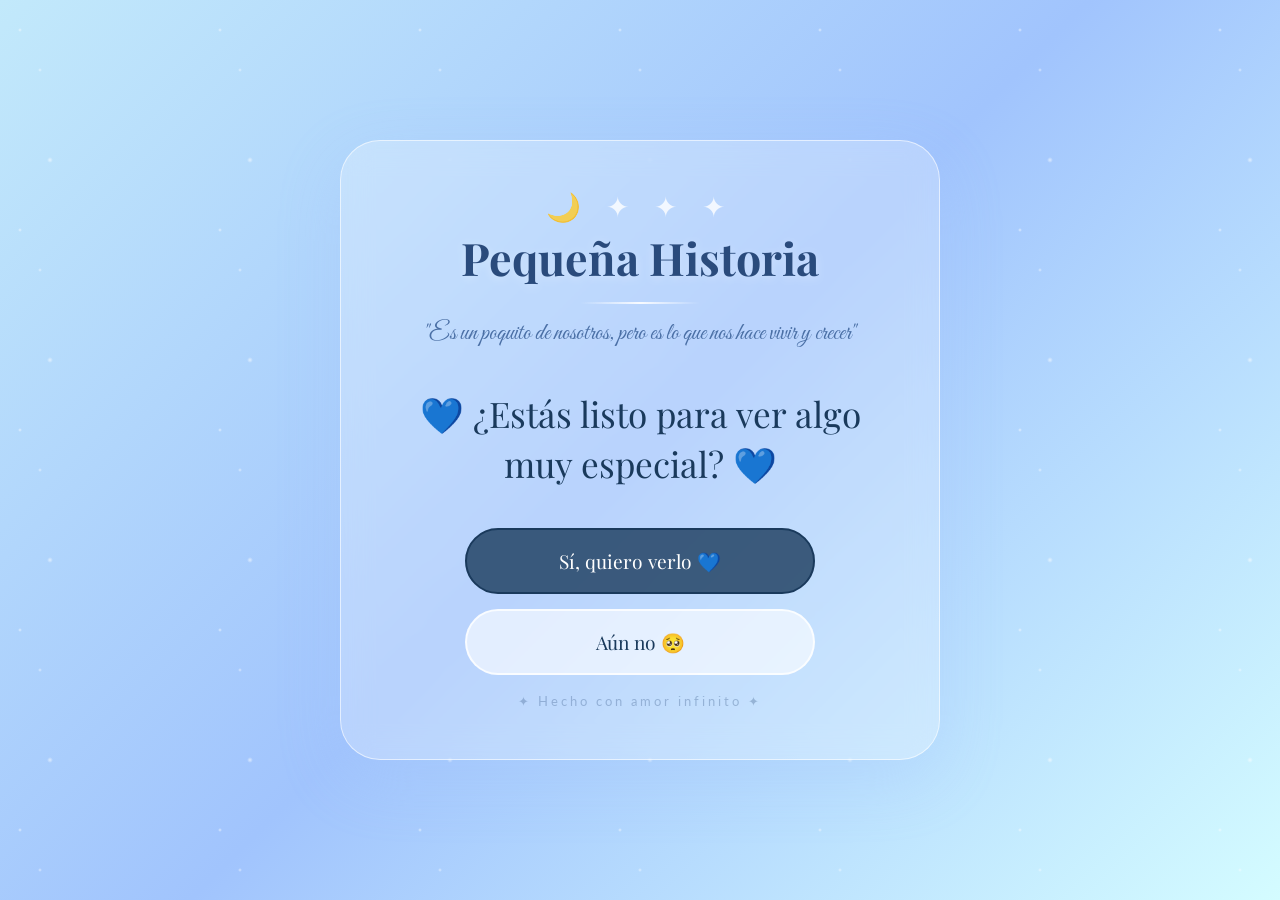
<file: index.html>
<!DOCTYPE html>
<html lang="es">
<head>
    <meta charset="UTF-8">
    <meta name="viewport" content="width=device-width, initial-scale=1.0">
    <title>💙 Nuestro Libro 💙</title>
    <link rel="stylesheet" href="css/estilos.css">
    <link rel="stylesheet" href="css/portada.css">
    <link rel="stylesheet" href="css/responsive.css">
</head>
<body>
    <div class="container-portada">
        <div class="ornament">🌙 ✦ ✦ ✦</div>
        
        <h1>Pequeña Historia</h1>
        <div class="divider-line"></div>
        <p class="subtitle">"Es un poquito de nosotros, pero es lo que nos hace vivir y crecer"</p>

        <div class="cover-question">
            💙 ¿Estás listo para ver algo muy especial? 💙
        </div>

        <div class="cover-buttons">
            <button class="cover-btn yes-btn" onclick="abrirLibro()">Sí, quiero verlo 💙</button>
            <button class="cover-btn no-btn" id="noBtn" onclick="noAbrirLibro()">Aún no 🥺</button>
        </div>
        
        <div class="footer-note">✦ Hecho con amor infinito ✦</div>
    </div>

    <!-- Scripts -->
    <script src="js/portada.js"></script>
</body>
</html>
</file>
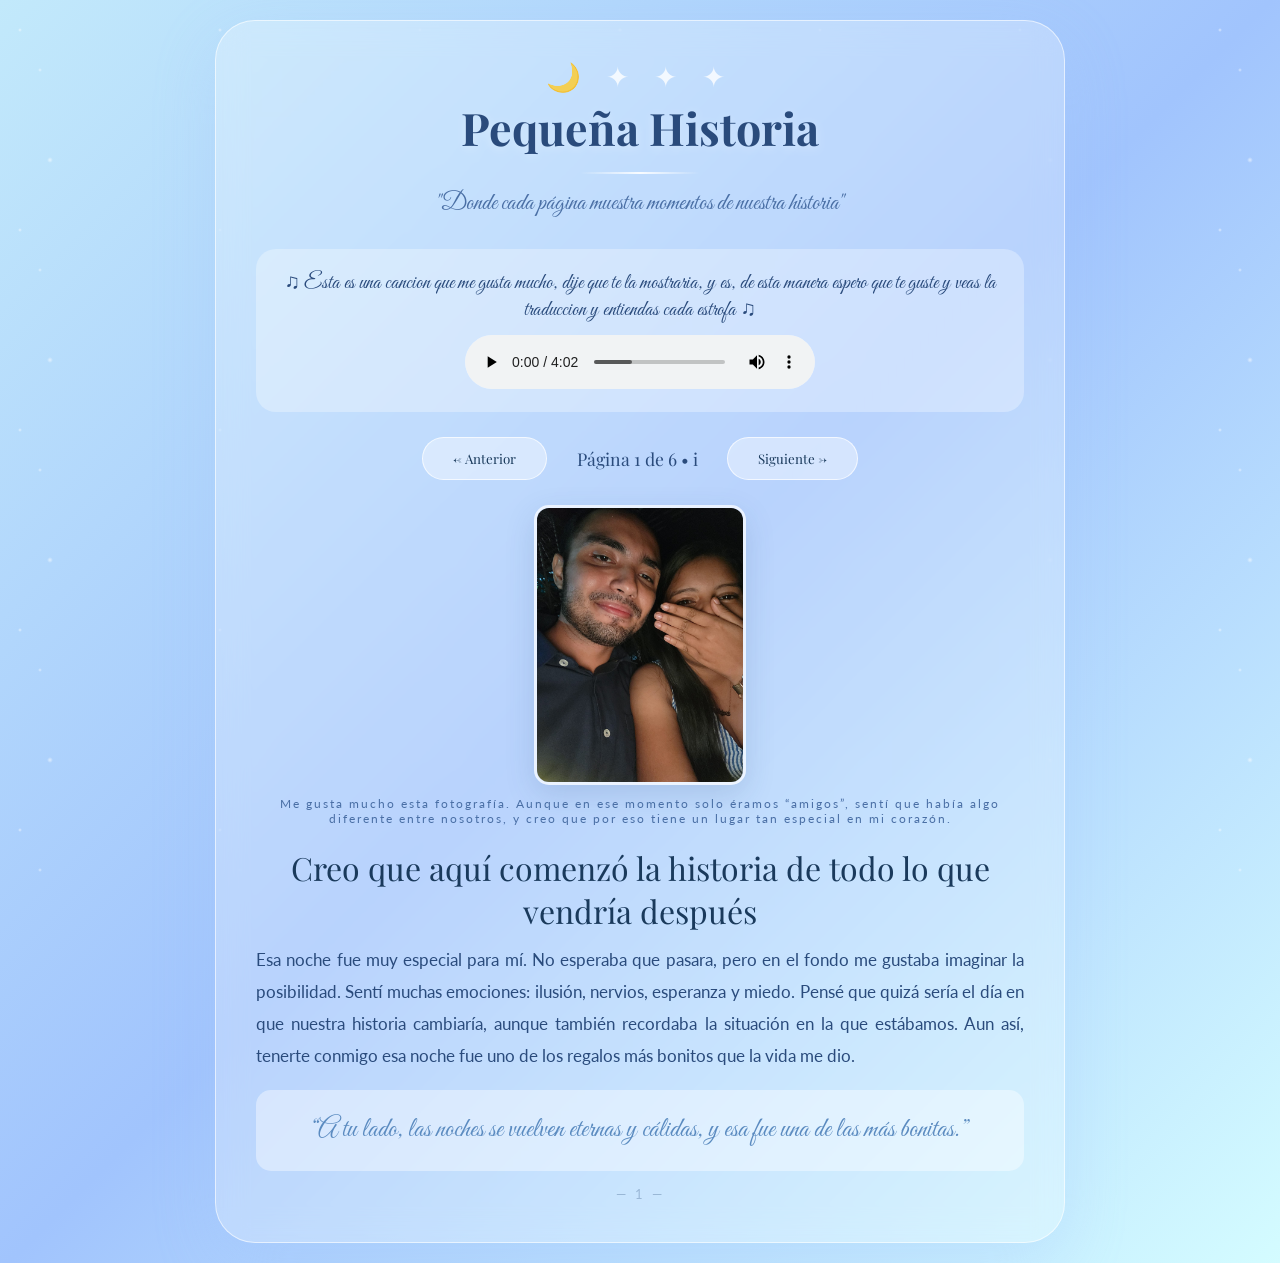
<file: libro.html>
<!DOCTYPE html>
<html lang="es">
<head>
    <meta charset="UTF-8">
    <meta name="viewport" content="width=device-width, initial-scale=1.0">
    <title>💙 Nuestro Libro💙</title>
    <link rel="stylesheet" href="css/estilos.css">
    <link rel="stylesheet" href="css/libro.css">
    <link rel="stylesheet" href="css/responsive.css">
</head>
<body>
    <div class="container">
        <div class="ornament">🌙 ✦ ✦ ✦</div>

        <div class="header">
            <h1>Pequeña Historia</h1>
            <div class="divider-line"></div>
            <p class="subtitle">"Donde cada página muestra momentos de nuestra historia"</p>
        </div>

        <!-- Reproductor de Música -->
        <div class="music-player">
            <span class="music-label">♫ Esta es una cancion que me gusta mucho, dije que te la mostraria, y es, de esta manera 
                 espero que te guste y veas la traduccion y entiendas cada estrofa ♫</span>
            <audio controls loop>
                <source src="music/pami - all in.mp3" type="audio/mpeg">
                Tu navegador no soporta el audio.
            </audio>
        </div>

        <!-- Controles -->
        <div class="book-controls">
            <button onclick="previousPage()">← Anterior</button>
            <span class="page-counter" id="pageCounter">Página 1 de 5</span>
            <button onclick="nextPage()">Siguiente →</button>
        </div>

<!-- ===================== PÁGINA 1 ===================== -->
<div class="page active" data-page="0">
    <div class="page-image">
        <img src="img/1.jpg" alt="Noche estrellada">
        <div class="image-caption">
            Me gusta mucho esta fotografía. Aunque en ese momento solo éramos “amigos”, sentí que había algo diferente entre nosotros, y creo que por eso tiene un lugar tan especial en mi corazón.
        </div>
    </div>

    <div class="page-title">
        Creo que aquí comenzó la historia de todo lo que vendría después
    </div>

    <div class="page-content">
        <p>
            Esa noche fue muy especial para mí. No esperaba que pasara, pero en el fondo me gustaba imaginar la posibilidad. Sentí muchas emociones: ilusión, nervios, esperanza y miedo. Pensé que quizá sería el día en que nuestra historia cambiaría, aunque también recordaba la situación en la que estábamos. Aun así, tenerte conmigo esa noche fue uno de los regalos más bonitos que la vida me dio.
        </p>

        <div class="page-dedication">
            “A tu lado, las noches se vuelven eternas y cálidas, y esa fue una de las más bonitas.”
        </div>
    </div>

    <div class="page-number">— 1 —</div>
</div>


<!-- ===================== PÁGINA 2 ===================== -->
<div class="page" data-page="1">
    <div class="page-image">
        <img src="img/2.jpg" alt="Momento feliz">
        <div class="image-caption">
            Esta fotografía me encanta. Se nota en mi sonrisa lo feliz que estaba.
        </div>
    </div>

    <div class="page-title">
        Uno de los días más bonitos, cuando empezó algo que sabíamos que no sería fácil, pero tampoco imposible
    </div>

    <div class="page-content">
        <p>
            Recuerdo perfectamente ese día. Me sentí importante, querida y tomada en cuenta. Siempre había deseado conocer a tu familia, aunque me daba miedo y muchos nervios. Aun así fui, porque era lo que realmente quería, y más aún sabiendo que estaba contigo de manera oficial. Ese día me hizo sentir parte de algo especial.
        </p>

        <div class="page-dedication">
            “Contigo, el tiempo se detiene en los momentos más felices.”
        </div>
    </div>

    <div class="page-number">— 2 —</div>
</div>


<!-- ===================== PÁGINA 3 ===================== -->
<div class="page" data-page="2">
    <div class="page-image">
        <img src="img/3.jpg" alt="Nosotros">
        <div class="image-caption">
            La verdad… aquí nos vemos muy lindos, ¿no?
        </div>
    </div>

    <div class="page-title">
        Un día cualquiera, que contigo se volvió extraordinario
    </div>

    <div class="page-content">
        <p>
            Te confieso que en esos días ya sabía que lo nuestro no sería sencillo. Sin embargo, cada momento a tu lado me hacía entender cuánto quería estar contigo. Me costaba demostrarlo, pero poco a poco he aprendido a hacerlo, porque realmente quiero que seas tú. Contigo me siento tranquila, feliz y con ganas de seguir construyendo algo bonito.
        </p>

        <div class="page-dedication">
            “Cada día contigo es un pequeño avance lleno de esperanza.”
        </div>
    </div>

    <div class="page-number">— 3 —</div>
</div>


<!-- ===================== PÁGINA 4 ===================== -->
<div class="page" data-page="3">
    <div class="page-image">
        <img src="img/4.jpg" alt="Cumpleaños">
        <div class="image-caption">
            Este día fue especial para ti, y quise demostrarte con hechos cuánto me importas.
        </div>
    </div>

    <div class="page-title">
        Tu primer cumpleaños especial para mí
    </div>

    <div class="page-content">
        <p>
            Era la primera vez que hacía algo así. Te confieso que tenía nervios y un poco de miedo, pero reuní valor porque siempre soñé con poder hacer sentir especial a la persona que amo. Cada detalle nació del cariño que siento por ti y de las ganas de verte sonreír.
        </p>

        <div class="page-dedication">
            “Espero que haya sido el primero de muchos cumpleaños llenos de amor y recuerdos bonitos.”
        </div>
    </div>

    <div class="page-number">— 4 —</div>
</div>


<!-- ===================== PÁGINA 5 ===================== -->
<div class="page" data-page="4">
    <div class="page-image">
        <img src="img/5.jpg" alt="Felicidad juntos">
        <div class="image-caption">
            Una foto muy linda, llena de felicidad y de un momento que guardaré siempre.
        </div>
    </div>

    <div class="page-title">
        Un día inolvidable, uno de esos recuerdos que siempre quise vivir
    </div>

    <div class="page-content">
        <p>
            Ese día fue maravilloso. Fue un plan diferente y me hizo inmensamente feliz. Durante mucho tiempo imaginé compartir algo así con alguien especial, y por fin lo viví contigo. Amar lo que hacía y amar a la persona que estaba a mi lado hizo que todo se sintiera aún más perfecto.
        </p>

        <div class="page-dedication">
            “Tú eres uno de los momentos más bonitos de mi vida.”
        </div>
    </div>

    <div class="page-number">— 5 —</div>
</div>


<!-- ===================== PÁGINA 6 (DEDICATORIA FINAL) ===================== -->
<div class="page" data-page="5">
    <div class="page-image">
        <img src="img/6.jpg" alt="Dedicatoria final">
        <div class="image-caption">
            Nuestra historia sigue escribiéndose cada día.
        </div>
    </div>

    <div class="page-title">
        Mi dedicatoria final para ti 💙
    </div>

    <div class="page-content">
        <p>
            Quise terminar este libro hablándote desde el corazón. La canción “All In” me recuerda mucho a nosotros, porque habla de entregarse por completo, incluso cuando no todo es fácil. Y eso es exactamente lo que siento.
        </p>

        <p>
            En estos seis meses hemos vivido momentos hermosos, pero también peleas, silencios, dudas, miedos y un sinfín de situaciones que pudieron alejarnos. Sin embargo, aquí seguimos. Tal vez no somos perfectos, pero hemos aprendido a quedarnos, a hablar, a entendernos y a avanzar juntos.
        </p>

        <p>
            Cada día me convenzo más de que vale la pena intentarlo contigo. Hay días sencillos que, por estar a tu lado, se vuelven especiales. Hay sonrisas tuyas que cambian mi ánimo por completo, y hay abrazos tuyos que se sienten como hogar.
        </p>

        <p>
            Cuando la canción dice <em>“I’d go all the way for you”</em>, pienso en todo lo que estaría dispuesta a hacer por esta relación. Cuando dice <em>“I’d rather lose it all if it ain’t you and I”</em>, entiendo que lo más valioso para mí no son las cosas, sino lo que construimos juntos. Y cuando termina diciendo <em>“I’m giving you all in”</em>, siento que describe exactamente mi manera de amarte: con todo, sin reservas y con el corazón completo.
        </p>

        <p>
            No sé qué nos espera en el futuro, pero sí sé lo que siento hoy. Y hoy puedo decirte, con toda sinceridad, que te amo. Te amo en los días buenos y en los difíciles. Te amo en nuestras risas y en nuestras diferencias. Te amo porque contigo quiero seguir creciendo, aprendiendo y soñando.
        </p>

        <p>
            Gracias por estos seis meses, por cada recuerdo, por cada esfuerzo y por cada paso que hemos dado juntos. Ojalá este sea solo el comienzo de una historia mucho más larga.
        </p>

        <div class="page-dedication">
            “Te amo profundamente, y cada día estoy más segura de que quiero seguir escribiendo mi historia contigo.”
        </div>
    </div>

    <div class="page-number">— 6 —</div>
</div>

    </div>

    <!-- Scripts -->
    <script src="js/efectos.js"></script>
    <script src="js/libro.js"></script>
</body>
</html>
</file>
<file: css/estilos.css>
@import url('https://fonts.googleapis.com/css2?family=Playfair+Display:ital,wght@0,400;0,700;1,400&family=Great+Vibes&family=Lato:wght@300;400&display=swap');

* {
    margin: 0;
    padding: 0;
    box-sizing: border-box;
}

body {
    font-family: 'Lato', sans-serif;
    min-height: 100vh;
    display: flex;
    justify-content: center;
    align-items: center;
    padding: 20px;
    background: linear-gradient(135deg, #c2e9fb 0%, #a1c4fd 50%, #d4fcff 100%);
    position: relative;
    overflow-x: hidden;
}

body::before {
    content: '';
    position: fixed;
    top: 0; left: 0; right: 0; bottom: 0;
    background-image: radial-gradient(2px 2px at 20px 30px, #ffffff, transparent),
                      radial-gradient(2px 2px at 40px 70px, rgba(255,255,255,0.9), transparent),
                      radial-gradient(3px 3px at 50px 160px, #ffffff, transparent);
    background-size: 200px 200px;
    opacity: 0.6;
    pointer-events: none;
    z-index: 0;
}

.ornament {
    text-align: center;
    color: rgba(255, 255, 255, 0.8);
    font-size: 28px;
    letter-spacing: 10px;
    font-family: 'Great Vibes', cursive;
}

.divider-line {
    width: 120px;
    height: 2px;
    background: linear-gradient(90deg, transparent, rgba(255,255,255,0.9), transparent);
    margin: 15px auto;
}

.footer-note {
    text-align: center;
    margin-top: 18px;
    color: rgba(42, 75, 124, 0.3);
    font-size: 0.8em;
    letter-spacing: 3px;
}
</file>
<file: css/portada.css>
.container-portada {
    position: relative;
    z-index: 1;
    background: rgba(255, 255, 255, 0.25);
    backdrop-filter: blur(15px);
    border-radius: 40px;
    padding: 50px;
    max-width: 600px;
    width: 100%;
    text-align: center;
    border: 1px solid rgba(255, 255, 255, 0.6);
    box-shadow: 0 20px 60px rgba(161, 196, 253, 0.3);
}

.container-portada h1 {
    font-family: 'Playfair Display', serif;
    font-size: 2.8em;
    color: #2a4b7c;
    text-shadow: 0 2px 10px rgba(255, 255, 255, 0.3);
}

.container-portada .subtitle {
    font-family: 'Great Vibes', cursive;
    font-size: 1.5em;
    color: #4a6fa5;
    margin-top: 5px;
}

.cover-question {
    font-family: 'Playfair Display', serif;
    font-size: 2.2em;
    color: #1a3a5c;
    margin: 40px 0;
    line-height: 1.4;
}

.cover-buttons {
    display: flex;
    flex-direction: column;
    gap: 15px;
    max-width: 350px;
    margin: 0 auto;
}

.cover-btn {
    padding: 18px 40px;
    border-radius: 60px;
    font-size: 1.2em;
    cursor: pointer;
    transition: all 0.3s ease;
    border: 2px solid rgba(255, 255, 255, 0.8);
    font-family: 'Playfair Display', serif;
}

.cover-btn.yes-btn {
    background: rgba(26, 58, 92, 0.8);
    color: white;
    border-color: #1a3a5c;
}

.cover-btn.yes-btn:hover {
    background: #1a3a5c;
    transform: scale(1.05);
    box-shadow: 0 10px 30px rgba(26, 58, 92, 0.3);
}

.cover-btn.no-btn {
    background: rgba(255, 255, 255, 0.6);
    color: #1a3a5c;
}

.cover-btn.no-btn:hover {
    background: rgba(255, 200, 200, 0.6);
}
</file>
<file: css/responsive.css>
@media (max-width: 768px) {
    .container, .container-portada { padding: 20px; border-radius: 25px; }
    .header h1, .container-portada h1 { font-size: 2em; }
    .header .subtitle, .container-portada .subtitle { font-size: 1.2em; }
    .book-content { padding: 20px; min-height: 400px; }
    .page-title { font-size: 1.6em; }
    .cover-question { font-size: 1.8em; }
    .cover-btn { padding: 15px 25px; font-size: 1em; }
}

@media (max-width: 480px) {
    .container, .container-portada { padding: 15px; }
    .header h1, .container-portada h1 { font-size: 1.5em; }
    .book-content { padding: 15px; min-height: 350px; }
    .page-title { font-size: 1.3em; }
    .page-content { font-size: 0.95em; }
    .page-dedication, .cover-question { font-size: 1.3em; }
}
</file>
<file: css/libro.css>
.container {
    position: relative;
    z-index: 1;
    background: rgba(255, 255, 255, 0.25);
    backdrop-filter: blur(15px);
    border-radius: 40px;
    padding: 40px;
    max-width: 850px;
    width: 100%;
    border: 1px solid rgba(255, 255, 255, 0.6);
    box-shadow: 0 20px 60px rgba(161, 196, 253, 0.3);
}

.header { text-align: center; margin-bottom: 30px; }
.header h1 {
    font-family: 'Playfair Display', serif;
    font-size: 2.8em;
    color: #2a4b7c;
    text-shadow: 0 2px 10px rgba(255, 255, 255, 0.3);
}
.header .subtitle {
    font-family: 'Great Vibes', cursive;
    font-size: 1.5em;
    color: #4a6fa5;
    margin-top: 5px;
}

.music-player {
    text-align: center;
    margin: 20px 0 25px;
    padding: 20px;
    background: rgba(255, 255, 255, 0.3);
    border-radius: 20px;
}
.music-player .music-label {
    font-family: 'Great Vibes', cursive;
    font-size: 1.3em;
    color: #2a4b7c;
    display: block;
    margin-bottom: 12px;
}
.music-player audio { width: 100%; max-width: 350px; border-radius: 50px; background: rgba(255, 255, 255, 0.5); }

.book-controls {
    display: flex; justify-content: center; align-items: center; gap: 20px;
    margin-bottom: 25px; flex-wrap: wrap;
}
.book-controls button {
    background: rgba(255, 255, 255, 0.4); color: #1a3a5c; border: 1px solid rgba(255, 255, 255, 0.7);
    padding: 12px 30px; border-radius: 50px; cursor: pointer; transition: all 0.3s ease;
    font-family: 'Playfair Display', serif;
}
.book-controls button:hover { background: rgba(255, 255, 255, 0.8); transform: translateY(-3px); }
.page-counter { font-family: 'Playfair Display', serif; font-size: 1.1em; color: #2a4b7c; min-width: 140px; text-align: center; }

.book-content {
    min-height: 520px; background: rgba(255, 255, 255, 0.5); border-radius: 25px;
    padding: 35px; border: 1px solid rgba(255, 255, 255, 0.8);
}
.page { display: none; animation: fadeInUp 0.8s ease; }
.page.active { display: block; }

@keyframes fadeInUp { from { opacity: 0; transform: translateY(30px); } to { opacity: 1; transform: translateY(0); } }

.page-image { text-align: center; margin: 0 0 20px; }
.page-image img { max-width: 100%; max-height: 280px; border-radius: 15px; box-shadow: 0 10px 30px rgba(42, 75, 124, 0.15); border: 3px solid rgba(255, 255, 255, 0.7); object-fit: cover; }
.page-image .image-caption { font-size: 0.75em; color: #4a6fa5; margin-top: 8px; letter-spacing: 2px; }

.page-title { font-family: 'Playfair Display', serif; font-size: 2em; color: #1a3a5c; text-align: center; margin-bottom: 12px; }
.page-content { font-family: 'Lato', sans-serif; font-size: 1.05em; line-height: 1.9; color: #2a4b7c; text-align: justify; }
.page-content p { margin-bottom: 12px; }

.page-dedication {
    font-family: 'Great Vibes', cursive; font-size: 1.6em; color: #5b8bc0;
    text-align: center; margin: 18px 0 5px; padding: 15px;
    background: rgba(255, 255, 255, 0.4); border-radius: 15px;
}
.page-number { text-align: center; color: rgba(42, 75, 124, 0.3); font-size: 0.8em; margin-top: 15px; letter-spacing: 3px; }
</file>
